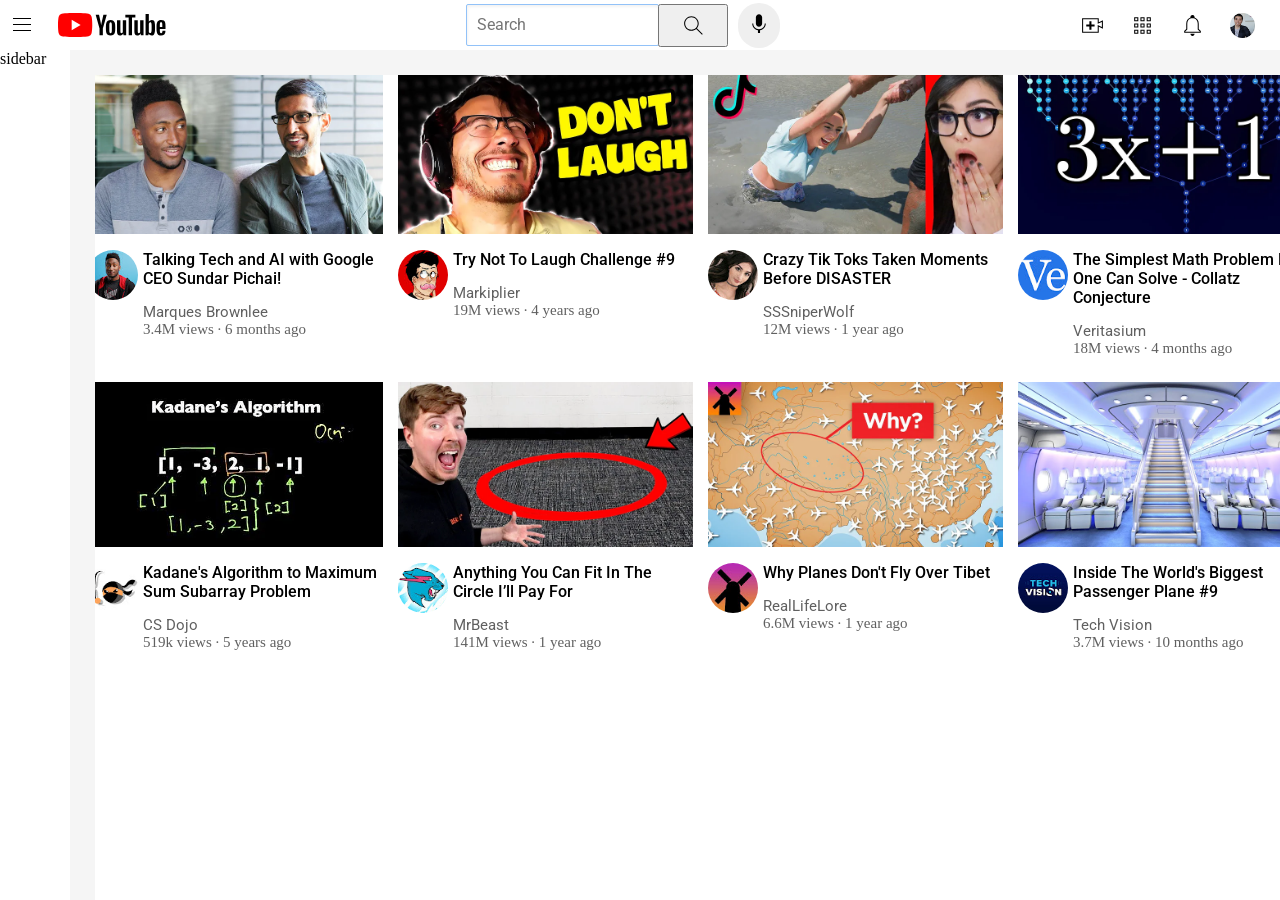
<file: index.html>
<!DOCTYPE html>
<html>
    <head>
        <link rel="stylesheet" href="styles/videos.css">
        <link rel="stylesheet" href="styles/general.css">
        <link rel="stylesheet" href="styles/header.css">
        <link rel="stylesheet" href="styles/sidebar.css">
        <link rel="preconnect" href="https://fonts.googleapis.com">
        <link rel="preconnect" href="https://fonts.gstatic.com" crossorigin>
        <link href="https://fonts.googleapis.com/css2?family=Roboto:ital,wght@0,100..900;1,100..900&display=swap" rel="stylesheet">
       <title>Youtube clone</title>
       <style>
      
        
       
       
       </style>

    </head>
    <body>
        <div class="header">
            <div class="left-Section">
               
                <img class="hamburger-menu" src="header-icons/hamburger-menu.svg" alt="">

        
        
                <img class="ytube-logo" src="header-icons/youtube-logo.svg">

                
            
             </div>

       
             <div class="Middle-Section">
                <input class="search-bar" type="text" placeholder="Search">
                <button 
                class="search-button"
                >
                    <img class="search-icon" src="header-icons/search.svg">
                </button>
                <button 
                class="voice-button"
                >
                    <img class="voice-search-icon" src="header-icons/voice-search-icon.svg">
                </button>
            

            </div>
            
            <div class="Right-Section">
                <img class="upload-icon" src="header-icons/upload.svg">
                <img class="app-icon" src="header-icons/youtube-apps.svg">
                <img class="notification-icon" src="header-icons/notifications.svg">
                <img class="pic-icon" src="header-icons/my-channel.jpeg">

             </div>

      
     
        </div>
        <div class="sidebar">
            sidebar

        </div>
        
        <div class="main-grid">
            <div class="video">
            <div class="thumnail-row">
                 <img class="thumbnail" src="thumbnails/thumbnail-1.webp">
            </div>
            <div class="video-grid">
                <div class="channel-pic">
                    <img class="profile-pic" src="channel pic/channel-1.jpeg">
                </div>
                <div class="video-info">
                    <div class="video-title">
                        <p>
                
                        Talking Tech and AI with Google CEO Sundar Pichai!
                  
                        </p>
                    </div>
                    <div class="video-author">
                        <p >
                        Marques Brownlee
                        </p>
                    </div>
                    <div class ="video-stat">
                         3.4M views &#183; 6 months ago

                        

                    </div>
                   
                </div>
            </div>
   
       
              

        </div>
        
        
        
       <div class="video">
            <div class="thumnail-row">
                 <img class="thumbnail" src="thumbnails/thumbnail-2.webp">
            </div>
            <div class="video-grid">
                <div class="channel-pic">
                    <img class="profile-pic" src="channel pic/channel-2.jpeg">
                </div>
                <div class="video-info">
                    <div class="video-title">
                        <p>
                
                        
                            Try Not To Laugh Challenge #9
                        </p>
                    </div>
                    <div class="video-author">
                        <p >
                       Markiplier
                        </p>
                    </div>
                    <div class ="video-stat">
                         19M views &#183; 4 years ago

                        

                    </div>
                   
                </div>
            </div>
   
       
              

        </div>
            <div class="video">
            <div class="thumnail-row">
                 <img class="thumbnail" src="thumbnails/thumbnail-3.webp">
            </div>
            <div class="video-grid">
                <div class="channel-pic">
                    <img class="profile-pic" src="channel pic/channel-3.jpeg">
                </div>
                <div class="video-info">
                    <div class="video-title">
                        <p>
                
                     Crazy Tik Toks Taken Moments Before DISASTER
                  
                        </p>
                    </div>
                    <div class="video-author">
                        <p >
                        SSSniperWolf
                        </p>
                    </div>
                    <div class ="video-stat">
                         12M views &#183; 1 year ago

                        

                    </div>
                   
                </div>
            </div>
   
       
              

        </div>
        
        
        
       <div class="video">
            <div class="thumnail-row">
                 <img class="thumbnail" src="thumbnails/thumbnail-4.webp">
            </div>
            <div class="video-grid">
                <div class="channel-pic">
                    <img class="profile-pic" src="channel pic/channel-4.jpeg">
                </div>
                <div class="video-info">
                    <div class="video-title">
                        <p>
                
                        
                            
                            The Simplest Math Problem No One Can Solve - Collatz Conjecture
                        </p>
                    </div>
                    <div class="video-author">
                        <p >
                       Veritasium
                        </p>
                    </div>
                    <div class ="video-stat">
                         18M views &#183; 4 months ago

                        

                    </div>
                   
                </div>
            </div>
   
       
              

        </div>
            <div class="video">
            <div class="thumnail-row">
                 <img class="thumbnail" src="thumbnails/thumbnail-5.webp">
            </div>
            <div class="video-grid">
                <div class="channel-pic">
                    <img class="profile-pic" src="channel pic/channel-5.jpeg">
                </div>
                <div class="video-info">
                    <div class="video-title">
                        <p>
                
                        
                        Kadane's Algorithm to Maximum Sum Subarray Problem
                  
                        </p>
                    </div>
                    <div class="video-author">
                        <p >
                        CS Dojo
                        </p>
                    </div>
                    <div class ="video-stat">
                         519k views &#183; 5 years ago

                        

                    </div>
                   
                </div>
            </div>
   
       
              

        </div>
        
        
        
       <div class="video">
            <div class="thumnail-row">
                 <img class="thumbnail" src="thumbnails/thumbnail-6.webp">
            </div>
            <div class="video-grid">
                <div class="channel-pic">
                    <img class="profile-pic" src="channel pic/channel-6.jpeg">
                </div>
                <div class="video-info">
                    <div class="video-title">
                        <p>
                
                        
                            
                            Anything You Can Fit In The Circle I’ll Pay For
                        </p>
                    </div>
                    <div class="video-author">
                        <p >
                     MrBeast
                        </p>
                    </div>
                    <div class ="video-stat">
                         141M views &#183; 1 year ago

                        

                    </div>
                   
                </div>
            </div>
   
       
              

        </div>
        <div class="video">
            <div class="thumnail-row">
                 <img class="thumbnail" src="thumbnails/thumbnail-7.webp">
            </div>
            <div class="video-grid">
                <div class="channel-pic">
                    <img class="profile-pic" src="channel pic/channel-7.jpeg">
                </div>
                <div class="video-info">
                    <div class="video-title">
                        <p>
                
                        
                            Why Planes Don't Fly Over Tibet
                  
                        </p>
                    </div>
                    <div class="video-author">
                        <p >
                       RealLifeLore
                        </p>
                    </div>
                    <div class ="video-stat">
                         6.6M views &#183; 1 year ago

                        

                    </div>
                   
                </div>
            </div>
   
       
              

        </div>
        
        
        
       <div class="video">
            <div class="thumnail-row">
                 <img class="thumbnail" src="thumbnails/thumbnail-8.webp">
            </div>
            <div class="video-grid">
                <div class="channel-pic">
                    <img class="profile-pic" src="channel pic/channel-8.jpeg">
                </div>
                <div class="video-info">
                    <div class="video-title">
                        <p>
                
                        
                            
                            Inside The World's Biggest Passenger Plane #9
                        </p>
                    </div>
                    <div class="video-author">
                        <p >
                       Tech Vision
                        </p>
                    </div>
                    <div class ="video-stat">
                         3.7M views &#183; 10 months ago

                        

                    </div>
                   
                </div>
            </div>
        
        

        </div>
        
        
        
        
    </body>
</html>
</file>
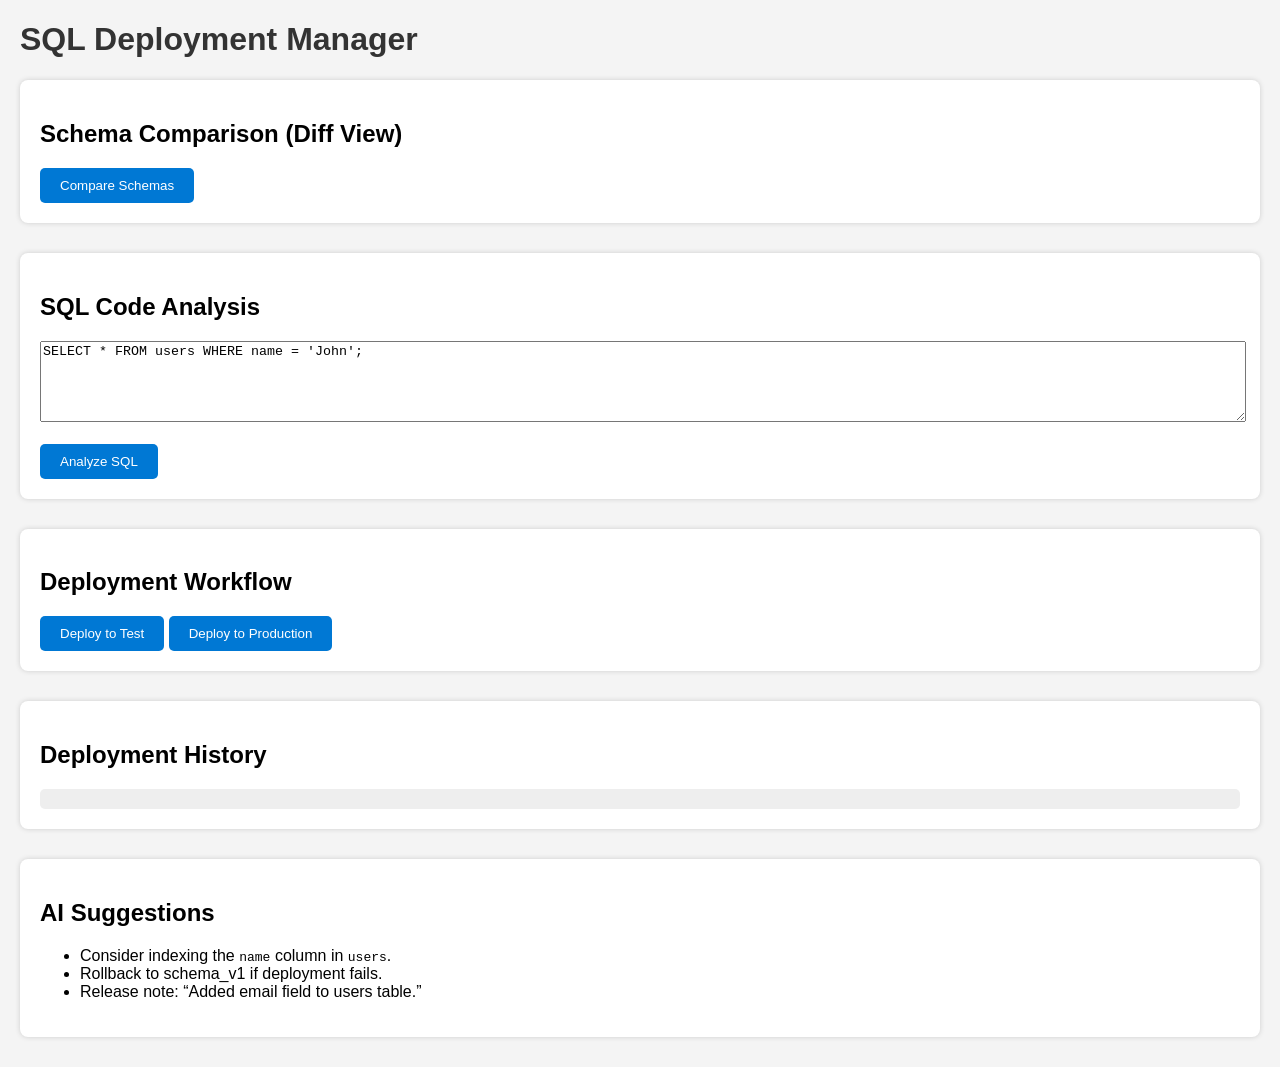
<file: website.html>
<!DOCTYPE html>
<html lang="en">
<head>
  <meta charset="UTF-8">
  <title>SQL Deployment Manager</title>
  <style>
    body { font-family: Arial; margin: 20px; background: #f4f4f4; }
    h1 { color: #333; }
    .section { margin-bottom: 30px; padding: 20px; background: #fff; border-radius: 8px; box-shadow: 0 0 5px #ccc; }
    table { width: 100%; border-collapse: collapse; margin-top: 10px; }
    th, td { border: 1px solid #ccc; padding: 8px; text-align: left; }
    .btn { padding: 10px 20px; background: #0078d4; color: white; border: none; border-radius: 5px; cursor: pointer; }
    .btn:hover { background: #005fa3; }
    .log { font-size: 14px; background: #eee; padding: 10px; border-radius: 5px; }
  </style>
</head>
<body>

  <h1>SQL Deployment Manager</h1>

  <div class="section" id="diffView">
    <h2>Schema Comparison (Diff View)</h2>
    <button class="btn" onclick="compareSchemas()">Compare Schemas</button>
    <div id="diffResult"></div>
  </div>

  <div class="section" id="codeAnalysis">
    <h2>SQL Code Analysis</h2>
    <textarea id="sqlInput" rows="5" style="width:100%;">SELECT * FROM users WHERE name = 'John';</textarea><br><br>
    <button class="btn" onclick="analyzeSQL()">Analyze SQL</button>
    <div id="analysisResult"></div>
  </div>

  <div class="section" id="deploymentWorkflow">
    <h2>Deployment Workflow</h2>
    <button class="btn" onclick="deployToEnv('Test')">Deploy to Test</button>
    <button class="btn" onclick="deployToEnv('Production')">Deploy to Production</button>
    <div id="deployStatus"></div>
  </div>

  <div class="section" id="history">
    <h2>Deployment History</h2>
    <div id="historyLog" class="log"></div>
  </div>

  <div class="section" id="aiSuggestions">
    <h2>AI Suggestions</h2>
    <ul>
      <li>Consider indexing the <code>name</code> column in <code>users</code>.</li>
      <li>Rollback to schema_v1 if deployment fails.</li>
      <li>Release note: “Added email field to users table.”</li>
    </ul>
  </div>

  <script>
    const schema_v1 = {
      users: { id: "INT", name: "VARCHAR(100)" },
      orders: { id: "INT", amount: "DECIMAL(10,2)" }
    };

    const schema_v2 = {
      users: { id: "INT", name: "VARCHAR(100)", email: "VARCHAR(255)" },
      orders: { id: "INT", amount: "DECIMAL(10,2)", status: "VARCHAR(20)" }
    };

    const history = [];

    function compareSchemas() {
      let result = "<table><tr><th>Table</th><th>Field</th><th>Change</th></tr>";
      for (let table in schema_v2) {
        for (let field in schema_v2[table]) {
          if (!schema_v1[table] || !schema_v1[table][field]) {
            result += `<tr><td>${table}</td><td>${field}</td><td>Added</td></tr>`;
          }
        }
      }
      document.getElementById("diffResult").innerHTML = result + "</table>";
    }

    function analyzeSQL() {
      const sql = document.getElementById("sqlInput").value;
      let feedback = "<ul>";
      if (sql.includes("SELECT *")) {
        feedback += "<li>❌ Avoid using SELECT * — it's inefficient.</li>";
      }
      if (!sql.includes("INDEX")) {
        feedback += "<li>⚠️ Consider indexing the WHERE clause column.</li>";
      }
      feedback += "</ul>";
      document.getElementById("analysisResult").innerHTML = feedback;
    }

    function deployToEnv(env) {
      const success = env === "Test";
      const log = {
        timestamp: new Date().toLocaleString(),
        env,
        status: success ? "Success" : "Failed",
        changes: ["Added email to users"],
        error: success ? null : "Missing index on name"
      };
      history.push(log);
      document.getElementById("deployStatus").innerHTML = `<p>Deployment to ${env}: <strong>${log.status}</strong></p>`;
      updateHistory();
    }

    function updateHistory() {
      let logText = "";
      history.forEach(entry => {
        logText += `${entry.timestamp} → ${entry.env} → ${entry.status}`;
        if (entry.error) logText += ` ⚠️ Error: ${entry.error}`;
        logText += "<br>";
      });
      document.getElementById("historyLog").innerHTML = logText;
    }
  </script>

</body>
</html>
</file>
<file: styles/videos.css>
.video-title{
    width:240px;
    font-weight:500;
    margin-bottom: 15px;
    margin-left: 5px;
         
}
.main-grid{
    display: grid;
    grid-template-columns: 1fr 1fr 1fr 1fr;
    row-gap: 25px;
    column-gap: 15px;
}
.video-grid{
    display: grid;
    grid-template-columns: 50px 1fr;
}

.profile-pic{
    width:100%;
    border-radius: 30px;

}
.thumnail-row{
    margin-bottom: 12px;
}
.video-author,
.video-stat{
    font-size: 15px;
    color: rgb(96,96,96);
    margin-left: 5px;

}
    .thumbnail{
    width:100%;
}
</file>
<file: styles/general.css>
p{
    font-family: Roboto, Arial;
    margin-top: 0;
    margin-bottom: 0;
        }

  body{
    padding-top: 60px;
    padding-left: 80px;

  }
</file>
<file: styles/header.css>
.search-bar{
            display: block;
        }
  .left-Section {
  display: flex;
  align-items: center;        
  gap: 24px;  
  margin-left: 10px;
              
}
  .Right-Section{
    flex-shrink: 0;
   
    height: 50px;
    
    display: flex;
    align-items: center;
    gap:25px;
    margin-right: 25px;
   
    
  }
  .Middle-Section{
    flex:1;
  
    height: 50px;
    display: flex;
    align-items: center;
  }
  .header{
    display: flex;
    justify-content: space-between;
    align-items: center;
    gap:300px;
    position: fixed;
    top:0;
    right:0;
    left:0;
    height: 50px;
    background-color: white;
    border-bottom-width: 25px;
    border-bottom-style: solid;
    border-bottom-color: rgb(245, 245, 245);
  }
  .hamburger-menu{
    
    height: 24px;

  }
  .ytube-logo{
   
    height: 24px;

  }
  .search-button{
    height: 43px;
    width: 70px;
    margin-left: -1px;
    margin-right: 10px;
    
   
  }
  .search-icon{
    height:25px;
    margin-top: 3px;
  }
  .voice-button{
    height: 45px;
   
    border-radius: 30px;
    border: none;
    
  }


  .voice-search-icon{
    height: 25px;
    width:30px;
  
  }
  .search-bar{
    flex:1;
    height: 20px;
    padding: 10px;
    font-size: 16px;
    border-width: 1px;
    border-style: solid;
    border-color: rgb(146, 194, 248);
    border-radius: 2px;
    box-shadow: inset 1px 2px 3px rgba(0, 0, 0, 0.05);
    width: 0;
  }
  .search-bar::placeholder{
    font-family: Roboto,Arial;
    font-size: 16px;
  }
  .upload-icon{
    height: 25px;
  }
  .pic-icon{
    height: 25px;
  
  }
  .notification-icon{
    height: 25px;
  }
  .app-icon{
    height:25px;
  }
</file>
<file: styles/sidebar.css>
.sidebar{
    position: fixed;
    top:50px;
    left:0;
    bottom:0;
    width: 70px;
    background-color: white;
    border-right-width: 25px;
    border-right-style: solid;
    border-right-color: rgb(245, 245, 245);
}
</file>
